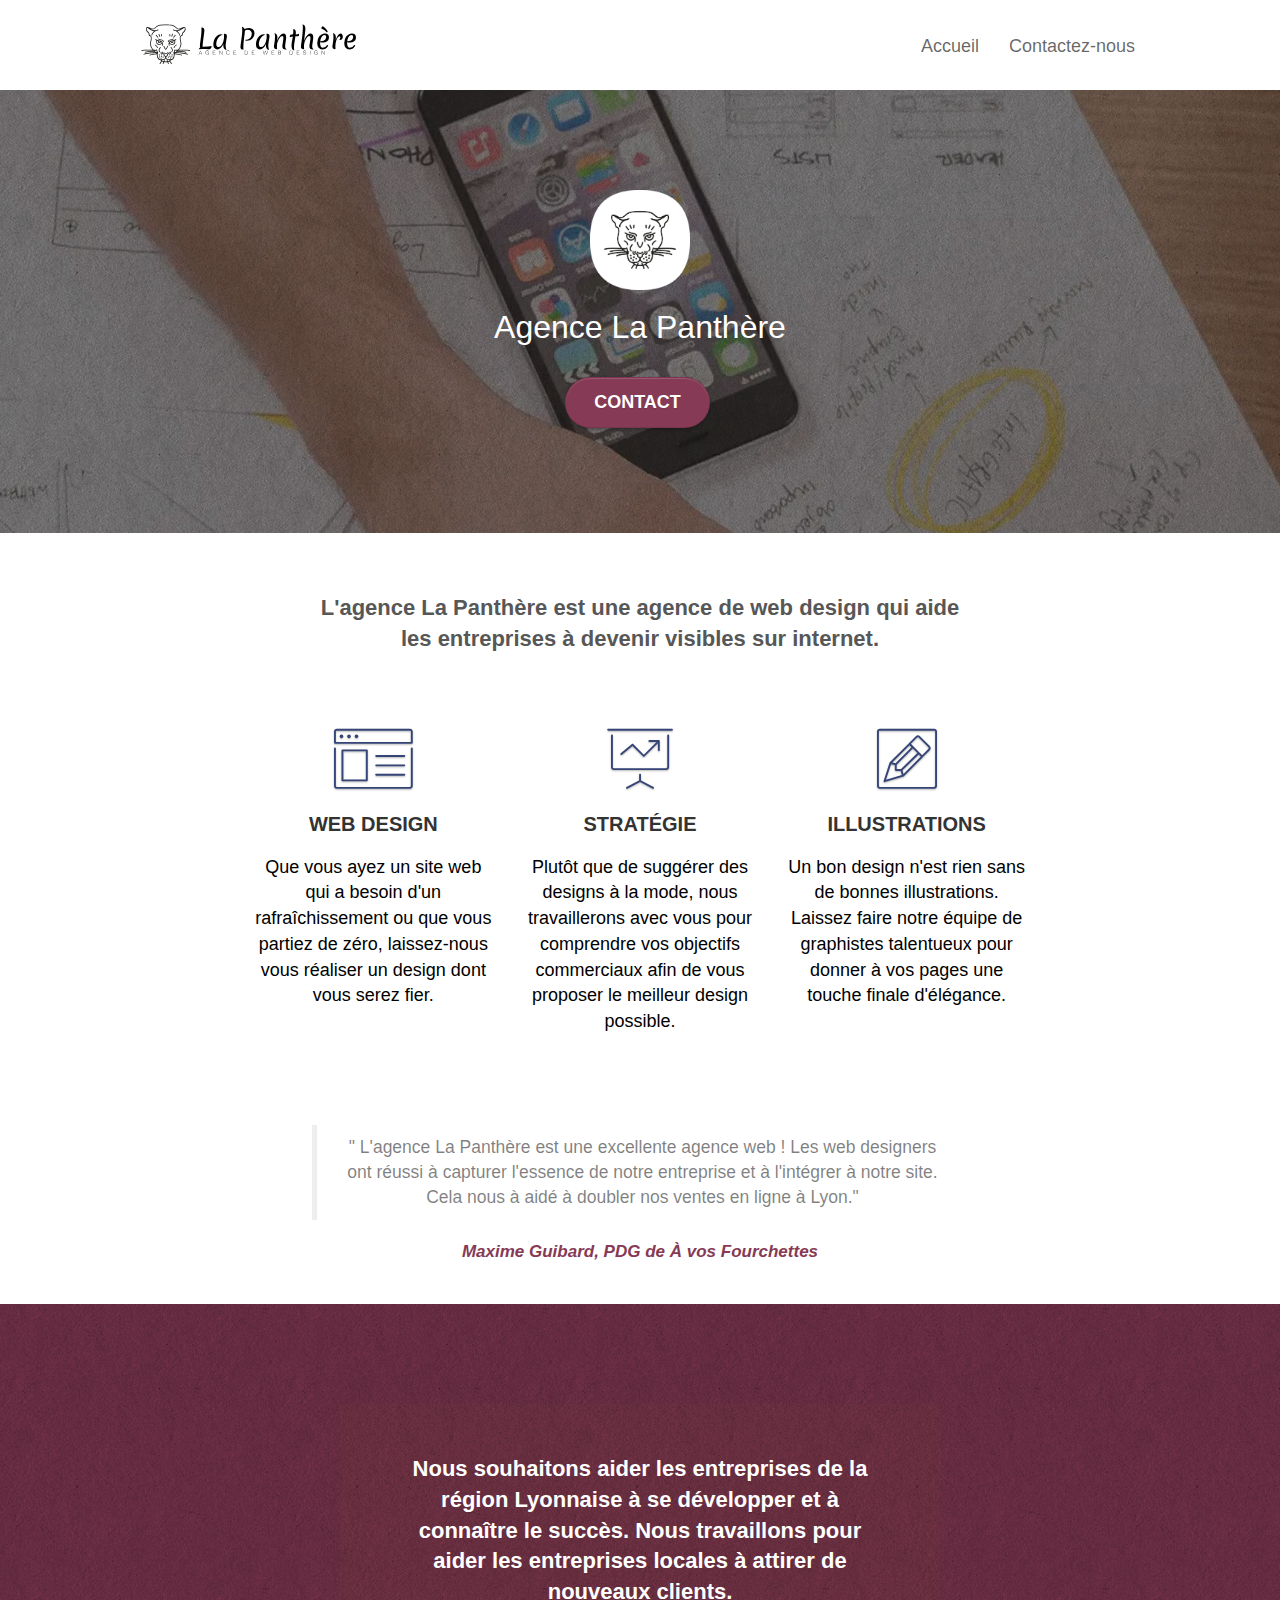
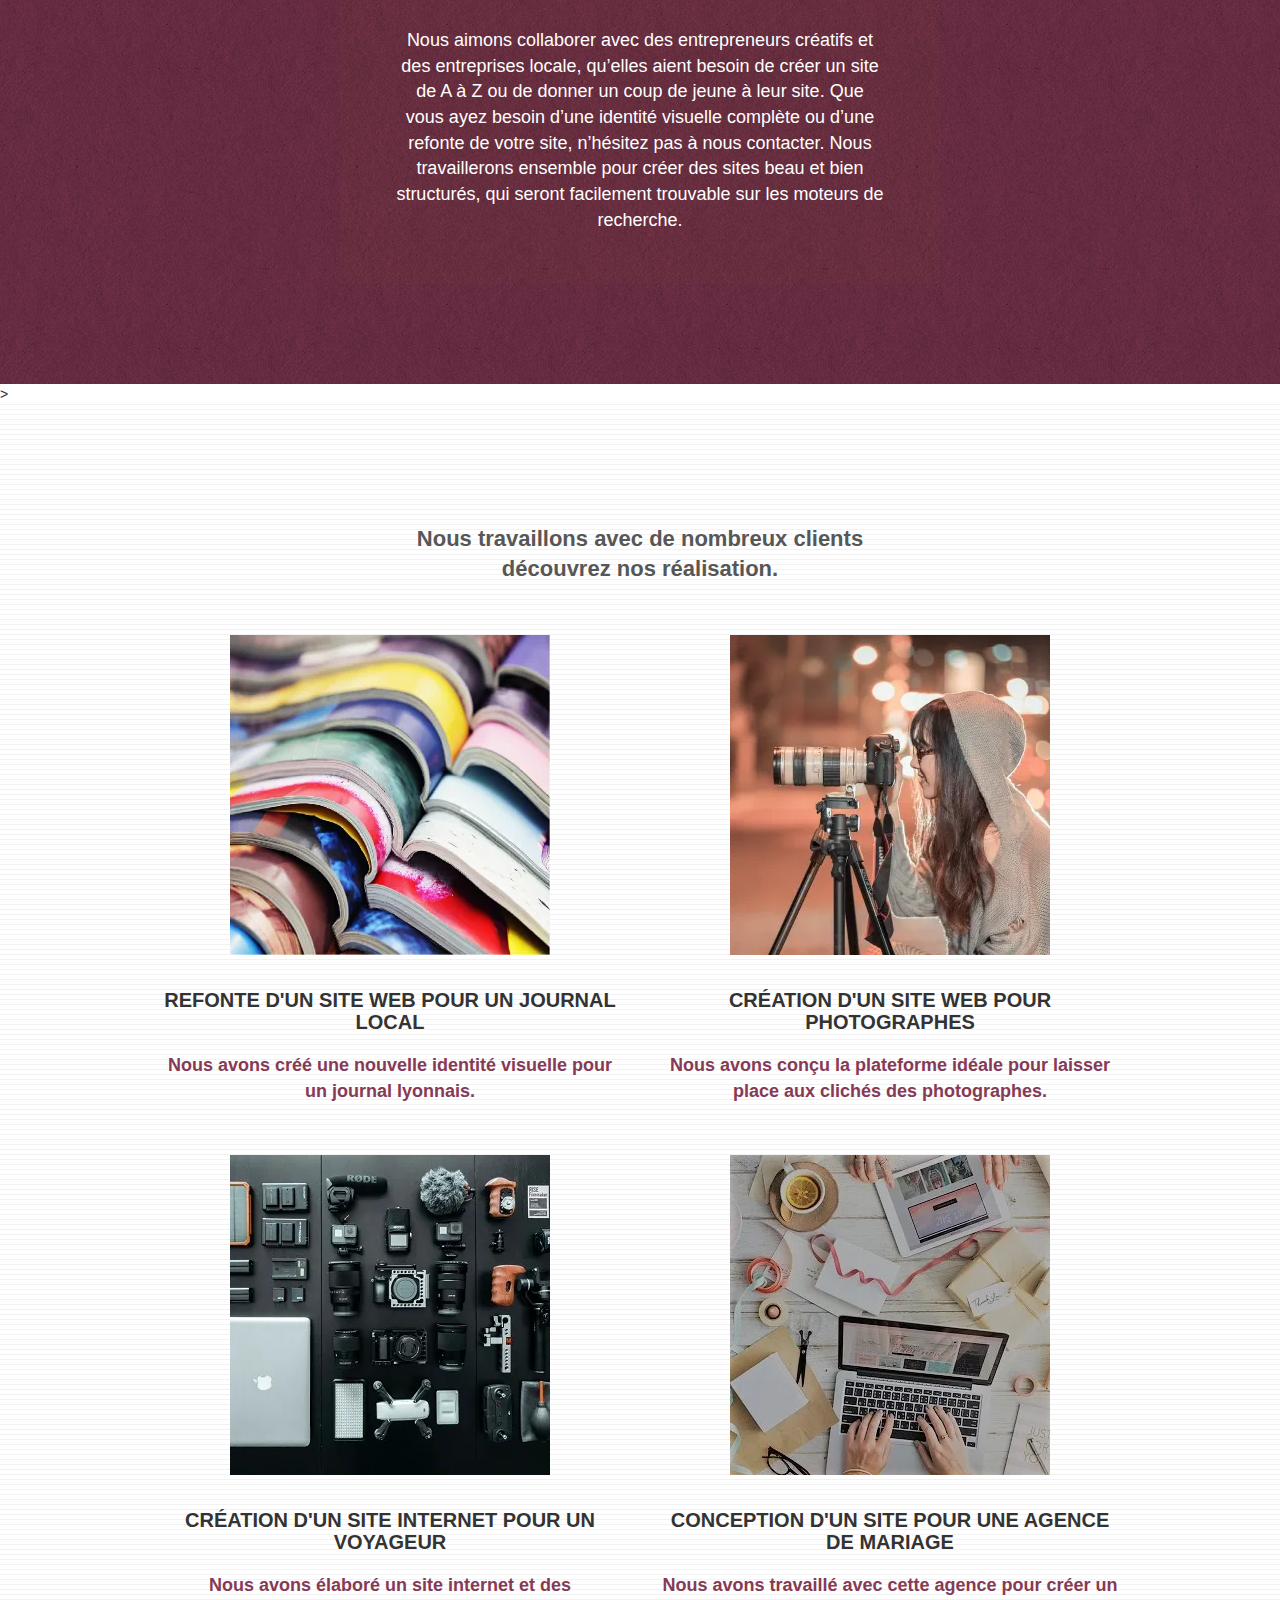
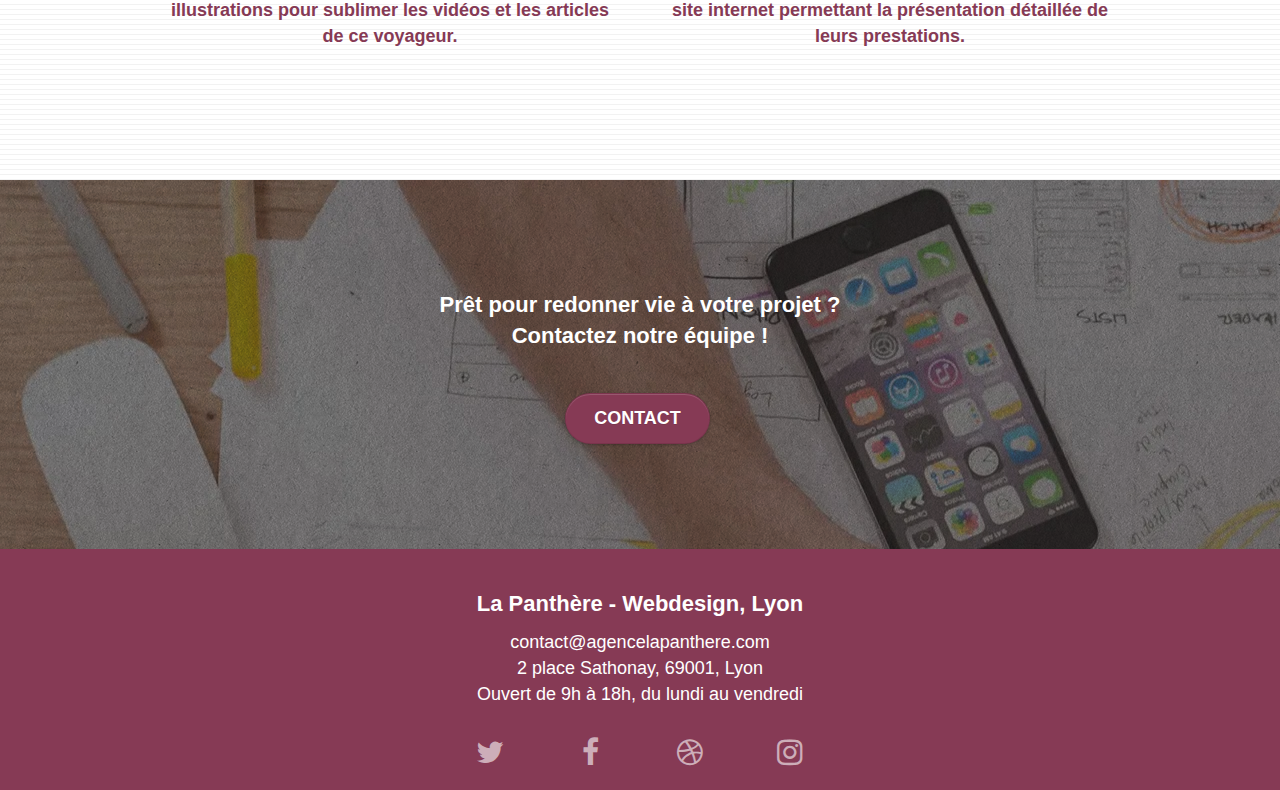
<file: index.html>
<!DOCTYPE html>
<!--! CHANGEMENT DE LA LANGUE EN FR -->
<html lang="fr">
  <head>
    <meta charset="utf-8" />

    <!--! AJOUT D'UNE META DESCRIPTION -->
    <meta
      name="description"
      content="Agence de webdesign située à Lyon. 
      La Panthère vous apporte son expertise et vous accompagne 
      dans la création ou la refonte de votre site web."
    />

    <meta
      name="viewport"
      content="width=device-width, initial-scale=1.0, viewport-fit=cover"
    />

    <!--TODO CHANGER IMAGE ICON FORMAT -->
    <link rel="icon" type="image/png" href="img/favicon.ico" />

    <!--! FEUILLES DE STYLE - AJOUT DE CDN -->
        <!-- BOOTSTRAP 3.3.7 -->
    <link rel="stylesheet" type="text/css" href="./css/bootstrap.min.css" />

    <!-- FONTAWESOME 4.7.0 CDN -->
    <link rel="stylesheet" href="https://stackpath.bootstrapcdn.com/font-awesome/4.7.0/css/font-awesome.min.css">

    <!-- FONT ET-LINE -->
    <link rel="stylesheet" type="text/css" href="./css/et-line.min.css" />

    <!-- STYLE.CSS -->
    <link rel="stylesheet" type="text/css" href="style.min.css"/>

    <!--! SCRIPTS - OPTIMISER SCRIPS CDN / DEFER / MIN -->
    <!-- CDN - JQUERY 2.1.0 -->
    <!-- <script src="./js/jquery-2.1.0.min.js" defer></script> -->
    <script src="https://cdnjs.cloudflare.com/ajax/libs/jquery/2.1.0/jquery.min.js" 
    integrity="sha512-qp27nuUylUgwBZJHsmm3W7klwuM5gke4prTvPok3X5zi50y3Mo8cgpeXegWWrdfuXyF2UdLWK/WCb5Mv7CKHcA==" 
    crossorigin="anonymous" referrerpolicy="no-referrer" defer></script>
    
    <!-- CDN - BOOTSTRAP.JS 3.3.7 -->
    <!-- <script src="./js/bootstrap.min.js" defer></script> -->
    <script src="https://cdn.jsdelivr.net/npm/bootstrap@3.3.7/dist/js/bootstrap.min.js" 
    integrity="sha384-Tc5IQib027qvyjSMfHjOMaLkfuWVxZxUPnCJA7l2mCWNIpG9mGCD8wGNIcPD7Txa" 
    crossorigin="anonymous" defer></script>

    <!-- AUTRES SCRIPTS -->
    <script src="./js/blocs.min.js" defer></script> 
    <script src="./js/jquery.touchSwipe.min.js" defer></script>
 

    <!--TODO AJOUT DE GOOGLE ANALYTICS  -->
    <!-- Analytics -->
    <!-- Analytics END -->

    <!--! AJOUT D'UN TITRE  -->
    <title>La Panthère | Agence Webdesign, Lyon</title>
    
    </head>

  <!-- CONTAINER -->
  <body class="page-container">

    <!-- HEADER -->
    <header class="bloc bgc-white l-bloc" id="bloc-0">      
      <section class="container bloc-sm">
        <nav class="navbar row">
          <div class="navbar-header">
            <a class="navbar-brand" href="index.html"
              ><img
                src="img/agence-la-panthere-monochrome.svg"
                alt="Bannière - vers Accueil"
                height="40"
                width="215"

            /></a>
            <button
              id="nav-toggle"
              type="button"
              class="ui-navbar-toggle navbar-toggle"
              data-toggle="collapse"
              data-target=".navbar-1"
            >
              <span class="sr-only">Toggle navigation</span
              ><span class="icon-bar"></span><span class="icon-bar"></span
              ><span class="icon-bar"></span>
            </button>
          </div>
          <div class="collapse navbar-collapse navbar-1 special-dropdown-nav">
            <ul class="site-navigation nav navbar-nav">
              <li>
                <a href="index.html">Accueil</a>
              </li>              
              <li>
                <!--! CHANGEMENT LIEN + ANCRE"  -->
                <a href="contact-la-panthere-agence-webdesign-lyon.html"
                  >Contactez-nous</a
                >
              </li>
            </ul>
          </div>
        </nav>
      </section>
    </header>

    <main>
      <!-- * SECTION 1 - PRESENTATION -->
      <section
        class="bloc tc-white bgc-atomic-tangerine bg-banniere d-bloc bloc-bg-texture texture-paper b-parallax"
        id="bloc-1-hero">

        <div class="container bloc-lg">
          <div class="row tight-width-whitespace">
            <div class="col-sm-12">
              <img
                src="img/logo.png"
                class="center-block image-resize-mode"
                width="100"
                height="100" 
                alt=""
              />
              <h1 class="text-center hero-bloc-text tc-white">
                  Agence La Panthère
              </h1>
              <div class="text-center">
                <a
                  href="contact-la-panthere-agence-webdesign-lyon.html"
                  class="btn btn-lg btn-clean btn-rd cta-hero btn-atomic-tangerine"
                  id="cta-hero"
                  aria-label="Contactez-nous"
                  >Contact
                                </a>
              </div>
            </div>
          </div>
        </div>
      </section>
            
      <!--* SECTION 2 / SERVICES -->
      <section class="bloc bgc-white l-bloc" id="bloc-2-services">
        <div class="container bloc-md">
          <div class="row">
            <div class="col-sm-12 text-center">
              <!--! DESCRIPTION -->              
              <!--TODO CHANGE TEXTE IMAGE -> TEXT" -->
              <br><br>
              <h2>L'agence La Panthère est une agence de web design qui aide <br> les entreprises à devenir visibles sur internet.</h2> <br><br>
            </div>
          </div>

          <!-- CONTAINER for WEBDESIGN/STRATEGIE/ILLUSTRATIONS -->
          <div class="row voffset-lg med-width-whitespace">
            
            <!--! ITEM 1 / WEB DESIGN -->
            <div class="col-sm-4">
              <div class="text-center">
                <span
                  class="et-icon-browser sm-shadow icon-dark-slate-blue icons icon-lg"
                ></span>
              </div>
              <h3 class="mg-md text-center">Web design</h3>
              <p class="text-center">
                Que vous ayez un site web qui a besoin d'un rafraîchissement ou que vous partiez de zéro, 
                laissez-nous vous réaliser un design dont vous serez fier.
              </p>
            </div>

            <!--! ITEM 2 / STRATÉGIE -->
            <div class="col-sm-4">
              <div class="text-center">
                <span
                  class="et-icon-presentation sm-shadow icon-dark-slate-blue icons icon-lg"
                ></span>
              </div>
              <h3 class="mg-md text-center">Stratégie</h3>
              <p class="text-center">
                Plutôt que de suggérer des designs à la mode, nous travaillerons
                avec vous pour comprendre vos objectifs commerciaux afin de vous
                proposer le meilleur design possible.<br/>
              </p>
            </div>

            <!--! ITEM 3 / ILLUSTRATIONS -->
            <div class="col-sm-4">
              <div class="text-center">
                <span
                  class="et-icon-edit sm-shadow icon-dark-slate-blue icons icon-lg"
                ></span>
              </div>
              <h3 class="mg-md text-center">Illustrations</h3>
              <p class="text-center">
                Un bon design n'est rien sans de bonnes illustrations. Laissez
                faire notre équipe de graphistes talentueux pour donner à vos
                pages une touche finale d'élégance.
              </p>
            </div>
          </div>
           <!-- (END) CONTAINER for WEBDESIGN/STRATEGIE/ILLUSTRATIONS -->

          <!--! CITATION -->
          <!--TODO CHANGE TEXTE IMAGE -> TEXT" -->
          <div class="row voffset-lg voffset">
            <div class="col-xs-12 col-md-8 col-md-offset-2 text-center">
              <figure>
                <blockquote class="quote">" L'agence La Panthère est une excellente agence web !
                  Les web designers ont réussi à capturer l'essence de notre entreprise et à l'intégrer à notre site.
                  Cela nous à aidé à doubler nos ventes en ligne à Lyon."</blockquote>
                  <figcaption class="quotewriter"><cite>Maxime Guibard, PDG de À vos Fourchettes</cite></figcaption> <br> <br>
              </figure>

            </div>
          </div>
        </div>
      </section>
            
      <!--* SECTION 3 / CONTACTEZ-NOUS -->      
      <section
        class="bloc tc-white bgc-atomic-tangerine bg-presentation d-bloc bloc-bg-texture texture-paper b-parallax"
        id="bloc-3-what-i-do"> <!--! BACKGROUND -->
        
        <div class="container bloc-lg">
          <div class="row tight-width-whitespace black-background">
            <div class="col-sm-12">
              <h2 class="mg-md text-center tc-white">
                Nous souhaitons aider les entreprises de la région Lyonnaise à
                se développer et à connaître le succès. Nous travaillons pour
                aider les entreprises locales à attirer de nouveaux clients.<br />
              </h2>

              <p class="text-center white">
                Nous aimons collaborer avec des entrepreneurs créatifs et des
                entreprises locale, qu’elles aient besoin de créer un site de A
                à Z ou de donner un coup de jeune à leur site. Que vous ayez
                besoin d’une identité visuelle complète ou d’une refonte de
                votre site, n’hésitez pas à nous contacter. Nous travaillerons
                ensemble pour créer des sites beau et bien structurés, qui
                seront facilement trouvable sur les moteurs de recherche.
              </p>
              
            </div>
          </div>
        </div>
      </section>
      >

      <!--* SECTION 4 / PORTFOLIO -->      
      <section
        class="bloc bgc-white bg-lines-h2-bg bg-repeat l-bloc"
        id="bloc-4-portfolio"> <!--! BACKGROUND -->
        
        <!--* CONTAINER -->      
        <div class="container bloc-lg">

          <!--! TITLE/CITATION -->
          <div class="row">
            <div class="col-sm-12 text-center">
              <h2>Nous travaillons avec de nombreux clients<br>découvrez nos réalisation.</h2>
              <!--TODO CHANGE TEXTE IMAGE -> TEXT" -->              
            </div>
          </div>

               
            <!--! ITEM / JOURNAL LOCAL -->
            <div class="col-sm-6 img-center">
              <br>
              <a
                href="#"
                data-lightbox="img/1.webp" 
                data-gallery-id="gallery-1"
                data-caption="Refonte d'un site web pour un journal local"
                data-frame="snapshot-lb"
                ><img                
                  src="img/1.webp"
                  alt="Voir détail : Refonte d'un site web pour un journal local"
                  class="img-responsive portfolio-thumb"
                  width="320" height="320" 
              /></a>
              <h3 class="mg-md text-center ">
                Refonte d'un site web pour un journal local
              </h3>
              <p class="text-center itemportfolio">
                Nous avons créé une nouvelle identité visuelle pour un journal
                lyonnais.
              </p>
            </div> <br>

            <!--! ITEM / PHOTOGRAPHES -->
            <div class="col-sm-6 img-center">
              <a
                href="#"
                data-lightbox="img/2.webp"
                data-gallery-id="gallery-1"
                data-caption="Création d'un site web pour photographes"
                data-frame="snapshot-lb"
                ><img
                  src="img/2.webp"
                  class="img-responsive portfolio-thumb"
                  alt="Voir détail : Création d'un site web pour photographes"
                  width="320" height="320" 
              /></a>
              <h3 class="mg-md text-center">
                Création d'un site web pour photographes
              </h3>
              <p class="text-center itemportfolio">
                Nous avons conçu la plateforme idéale pour laisser place aux
                clichés des photographes.
              </p>
            </div> 
                                 
            
            <!--! ITEM / VOYAGEUR -->
            <br>
            <div class="col-sm-6 img-center">
              <a
                href="#"
                data-lightbox="img/3.webp"
                data-gallery-id="gallery-1"
                data-caption="Création d'un site internet pour un voyageur"
                data-frame="snapshot-lb"
                ><img
                  src="img/3.webp"
                  class="img-responsive portfolio-thumb"
                  alt="Voir détail : Création d'un site internet pour un voyageur"
                  width="320" height="320" 
              /></a>
              <h3 class="mg-md text-center">
                Création d'un site internet pour un voyageur
              </h3>
              <p class="text-center itemportfolio">
                Nous avons élaboré un site internet et des illustrations pour
                sublimer les vidéos et les articles de ce voyageur.
              </p>
            </div><br> <br>
            
            <!--! ITEM / MARIAGE -->
            <div class="col-sm-6 img-center">
              <a
                href="#"
                data-lightbox="img/4.webp"
                data-gallery-id="gallery-1"
                data-caption="Conception d'un site pour une agence de mariage"
                data-frame="snapshot-lb"
                ><img
                  src="img/4.webp"
                  class="img-responsive portfolio-thumb"
                  alt="Voir détail : Conception d'un site pour une agence de mariage"
                  width="320" height="320" 
              /></a>
              <h3 class="mg-md text-center">
                Conception d'un site pour une agence de mariage
              </h3>
              <p class="text-center itemportfolio">
                Nous avons travaillé avec cette agence pour créer un site
                internet permettant la présentation détaillée de leurs
                prestations.
              </p>
            </div> <br> <br>     
          </div>          
        <!--* (END) CONTAINER -->
      </section>
      
      <!--* SECTION 5 / CONTACTEZ-NOUS 2 -->
      <section class="bloc bgc-dark-slate-blue bg-banniere d-bloc bloc-bg-texture texture-paper" id="bloc-5-cta">

        <div class="container bloc-lg">

          <div class="col-sm-12">
            <!--! FIXED IMPOSSIBLE DE SELECTIONNER LE TEXTE -->
            <h2 class="mg-md text-center tc-white">
              Prêt pour redonner vie à votre projet ?<br>
              Contactez notre équipe !
            </h2>
            <div class="col-sm-12 text-center">
              <a
                href="contact-la-panthere-agence-webdesign-lyon.html"
                class="btn btn-atomic-tangerine btn-clean btn-rd btn-lg cta-hero"
                >Contact</a
              >
            </div>          
          </div>
        </div>
      </section>
      
    </main>
    
    <!--* FOOTER -->
    <footer class="bloc bgc-atomic-tangerine d-bloc" id="bloc-8">

      <!--* CONTAINER 1 -->
      <section class="container bloc-sm">
        <!--* CONTAINER 2 -->
        <div class="row">

          <!--! TITLE -->
          <!--* CONTAINER 3 -->
          <div class="col-sm-12">
            <h2 class="text-center white">La Panthère - Webdesign, Lyon</h2>
            <p class="text-center white">              
              <p class="text-center white">
                contact@agencelapanthere.com
                <br />2 place Sathonay, 69001, Lyon<br />Ouvert
                de 9h à 18h, du lundi au vendredi
              </p><br/>
            
            <!--* SOCIAL MEDIA CONTAINER -->
            <!--TODO / CHANGE LINKS, ADD ARIA-LABELs ... -->            
            <div class="row row-no-gutters social social-line">

              <!--! TWITTER -->
              <div class="col-sm-3">
                <div class="text-center">
                  <a class="social" href="https://twitter.com/" 
                     aria-label="Twitter"
                    ><span class="fa fa-twitter icon-md"></span
                  ></a>
                </div>
              </div>

              <!--! FACEBOOK -->              
              <div class="col-sm-3">
                <div class="text-center">
                  <a class="social" href="https://fr-fr.facebook.com/" aria-label="Facebook"
                    ><span class="fa fa-facebook icon-md"></span
                  ></a>
                </div>
              </div>

              <!--! DRIBBLE -->                  
              <div class="col-sm-3">
                <div class="text-center">
                  <a class="social" href="https://dribbble.com/" aria-label="Dribbble"
                    ><span class="fa fa-dribbble icon-md"></span
                  ></a>
                </div>
              </div>

              <!--! INSTAGRAM -->    
              <div class="col-sm-3">
                <div class="text-center">
                  <a class="social" href="https://www.instagram.com/?hl=fr" aria-label="Instagram"
                    ><span class="fa fa-instagram icon-md"></span
                  ></a>
                </div>
              </div>
            </div>

          </div>
          <!--* (END) CONTAINER 3 -->
        </div>
        <!--* (END) CONTAINER 2 -->
      </section>
      <!--* (END) CONTAINER 1 -->

    </footer>
    
        <!-- ! BUTTON SCROLL TO TOP   -->
    <!-- <a class="bloc-button btn btn-d scrollToTop" onclick="scrollToTarget('1')">
      <span class="fa fa-chevron-up"></span>
    </a> -->
 
    <!-- <span class="fa fa-chevron-up"><a href="#" bloc-button btn btn-d scrollToTop" onclick="scrollToTarget('1')"
    ></a><span class="fa fa-chevron-up"></span>
  -->

  </body>
  <!--* (END) CONTAINER -->


</html>
</file>
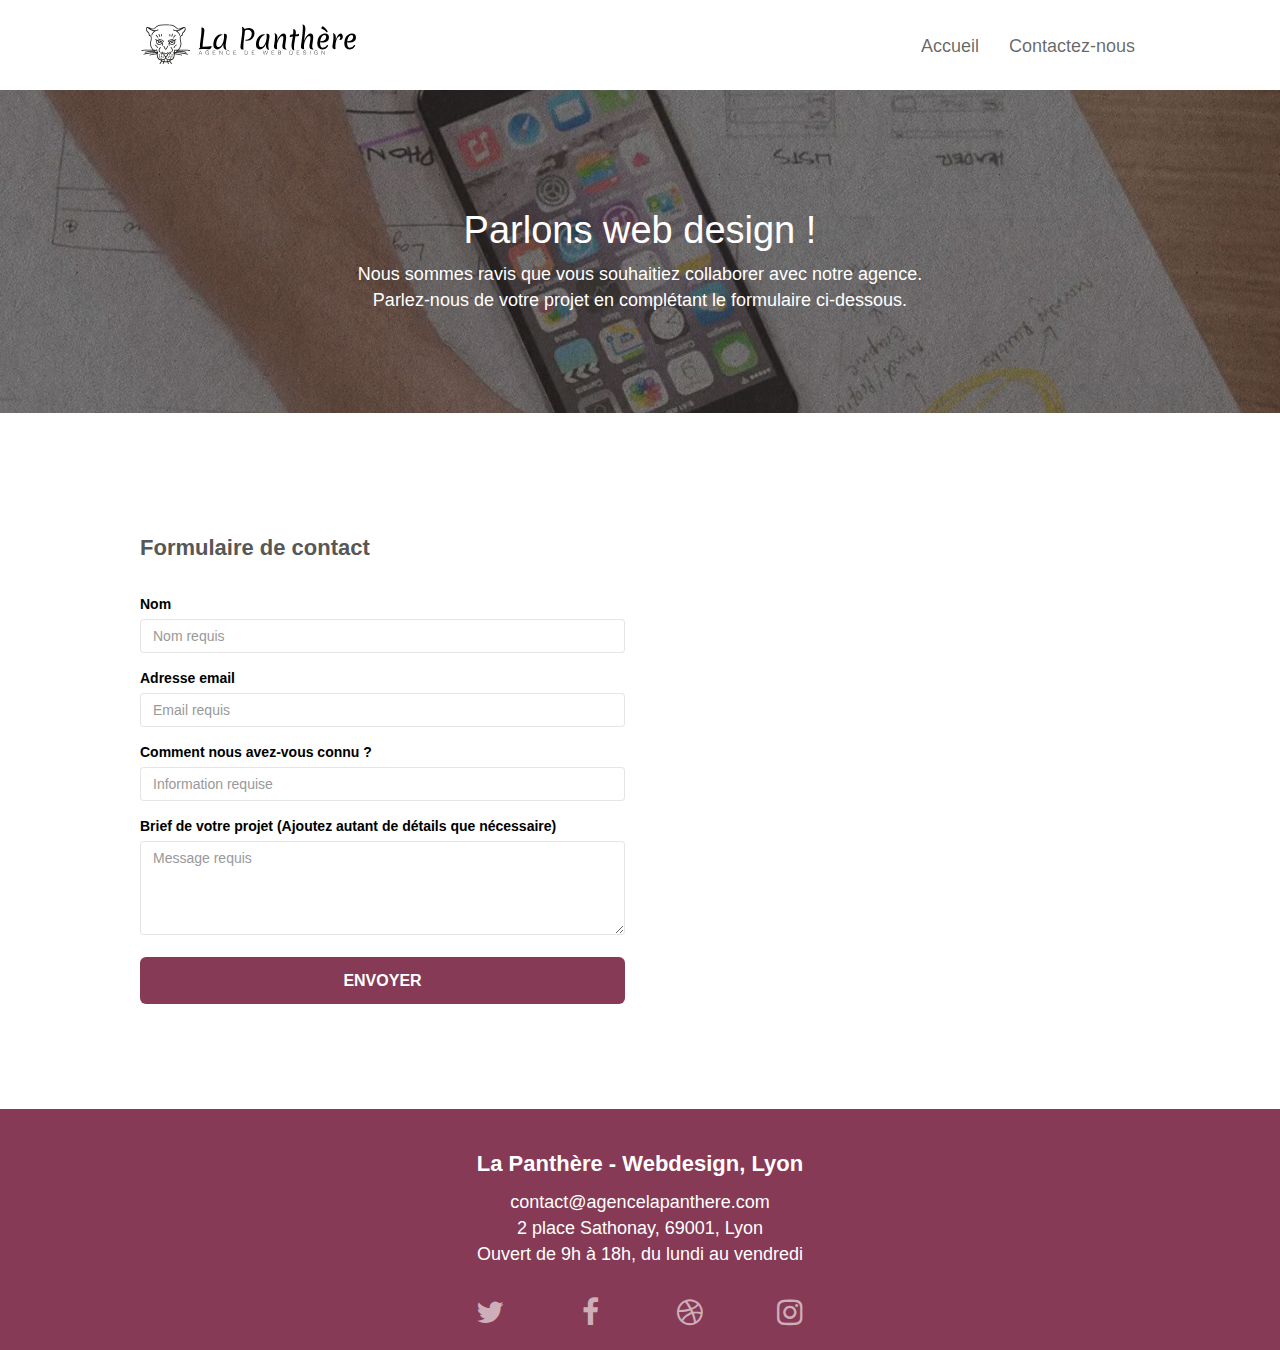
<file: contact-la-panthere-agence-webdesign-lyon.html>
<!DOCTYPE html>
<!--! CHANGEMENT DE LA LANGUE EN FR -->
<html lang="fr">

<head>
  <meta charset="utf-8" />

  <!--! AJOUT D'UNE BALISE ROBOTS -->
  <meta name="robots" content="index, follow">

  <!--! AJOUT D'UNE META DESCRIPTION, UNIQUE, DIFFÉRENTE INDEX  -->
  <meta name="description" content="Agence de webdesign située à Lyon. 
    La Panthère vous apporte son expertise et vous accompagne dans la création ou la refonte de votre site web." />

  <meta name="viewport" content="width=device-width, initial-scale=1.0, viewport-fit=cover" />

  <!--TODO CHANGER IMAGE ICON FORMAT -->
  <link rel="icon" type="image/png" href="img/favicon.ico" />

  <!--! FEUILLES DE STYLE - CORRECTION DES CHEMINS (SUPPRESSION DE min) -->
  <!-- BOOTSTRAP 3.3.7 -->
  <link rel="stylesheet" type="text/css" href="./css/bootstrap.min.css" />

  <!-- CDN - FONTAWESOME 4.7.0 -->
  <link rel="stylesheet" href="https://stackpath.bootstrapcdn.com/font-awesome/4.7.0/css/font-awesome.min.css">

  <!-- FONT ET-LINE -->
  <link rel="stylesheet" type="text/css" href="./css/et-line.min.css" />

  <!-- STYLE.CSS -->
  <link rel="stylesheet" type="text/css" href="./style.min.css" />


  <!--! SCRIPTS - CORRECTION DES CHEMINS (SUPPRESSION DE min) -->
  <!--TODO SCRIPTS - DIFFÉRÉS -->
  <!-- CDN - JQUERY 2.1.0 -->
  <!-- <script src="./js/jquery-2.1.0.min.js" defer></script> -->
  <script src="https://cdnjs.cloudflare.com/ajax/libs/jquery/2.1.0/jquery.min.js"
    integrity="sha512-qp27nuUylUgwBZJHsmm3W7klwuM5gke4prTvPok3X5zi50y3Mo8cgpeXegWWrdfuXyF2UdLWK/WCb5Mv7CKHcA=="
    crossorigin="anonymous" referrerpolicy="no-referrer" defer></script>

  <!-- CDN - BOOTSTRAP.JS 3.3.7 -->
  <!-- <script src="./js/bootstrap.min.js" defer></script> -->
  <script src="https://cdn.jsdelivr.net/npm/bootstrap@3.3.7/dist/js/bootstrap.min.js"
    integrity="sha384-Tc5IQib027qvyjSMfHjOMaLkfuWVxZxUPnCJA7l2mCWNIpG9mGCD8wGNIcPD7Txa" crossorigin="anonymous"
    defer></script>

  <!-- SCRIPTS -->
  <script src="./js/blocs.min.js" defer></script>
  <script src="./js/jqBootstrapValidation.min.js" defer></script>
  <script src="./js/formHandler.min.js" defer></script>



  <!--TODO AJOUT DE GOOGLE ANALYTICS  -->
  <!--* Analytics -->
  <!--* Analytics END -->

  <!--! AJOUT D'UN TITRE" -->
  <title>Formulaire de contact | La Panthère, Webdesign</title>
</head>



<!--! BODY -->

<body class="page-container">

  <!--* HEADER -->
  <header class="bloc bgc-white l-bloc " id="bloc-0">

    <!--* CONTAINER HEADER -->
    <section class="container bloc-sm ">

      <!--! NAVIGATION BAR -->
      <nav class="navbar row">
        <div class="navbar-header">
          <a class="navbar-brand" href="index.html">

            <!--! LOGO -->
            <img src="img/agence-la-panthere-monochrome.svg" alt="Bannière - vers Accueil" height="40" width="215" />
          </a>

          <!--! MOBILE TOGGLE BUTTON -->
          <button id="nav-toggle" type="button" class="ui-navbar-toggle navbar-toggle" data-toggle="collapse"
            data-target=".navbar-1">
            <span class="sr-only">Dérouler la navigation</span><span class="icon-bar"></span><span
              class="icon-bar"></span><span class="icon-bar"></span>
          </button>
        </div>

        <!--! LINKS / ACCUEIL / CONTACT -->
        <div class="collapse navbar-collapse navbar-1 special-dropdown-nav ">
          <ul class="site-navigation nav navbar-nav">
            <li>
              <a href="index.html">Accueil</a>
            </li>
            <li></li>
            <li>
              <!--! CHANGEMENT LIEN + ANCRE" -->
              <a href="./contact-la-panthere-agence-webdesign-lyon.html">Contactez-nous</a>
            </li>
          </ul>
        </div>

      </nav>
      <!--! (END) NAVIGATION BAR -->
    </section>
    <!--* (END) CONTAINER HEADER -->
  </header>
  <!--* (END) HEADER -->

  <!--! MAIN -->
  <main>

    <!--* SECTION 1 / PARLONS WEB -->
    <section class="bloc tc-white bgc-atomic-tangerine bg-banniere d-bloc bloc-bg-texture texture-paper b-parallax"
      id="bloc-6-hero">
      <!--! BACKGROUND -->

      <div class="container bloc-lg">
        <div class="row">
          <div class="col-sm-12">
            <!--! TITLE -->
            <h1 class="text-center hero-bloc-text tc-white">
              Parlons web design !
            </h1>

            <!--! SUB-TEXT -->
            <p class="text-center mg-lg tc-white tight-width-whitespace">
              Nous sommes ravis que vous souhaitiez collaborer avec notre
              agence.<br />
              Parlez-nous de votre projet en complétant le formulaire
              ci-dessous.
            </p>
          </div>
        </div>
      </div>
    </section>
    <!--* (END) SECTION 1 / PARLONS WEB -->



    <!--* SECTION 2 / CONTACT FORM -->
    <section class="bloc bgc-white l-bloc" id="bloc-7">

      <!--* CONTAINER 1 -->
      <div class="container bloc-lg">

        <h2>Formulaire de contact</h2><br>

        <!--* CONTAINER 2 -->
        <div class="row">

          <!--* CONTAINER 3 - PERMET L'ASIDE MAIL/ADRESSE SUR LA DROITE DU FORM -->
          <div class="col-sm-6">

            <!--! FORM CONTACT -->
            <form id="form_1" novalidate>

              <!--! ITEM 1 / NAME -->
              <div class="form-group">
                <!-- Ajout de "for=name" -->
                <label for="name"> Nom </label>
                <input id="name" class="form-control" required placeholder="Nom requis" type="text" />
              </div>

              <!--! ITEM 1 / MAIL -->
              <div class="form-group">
                <label for="email"> Adresse email </label>
                <input id="email" class="form-control" type="email" required placeholder="Email requis" />
              </div>

              <!--! ITEM 3 / HEARD OF US -->
              <div class="form-group">
                <label for="heardofus"> Comment nous avez-vous connu ? </label>
                <input id="heardofus" class="form-control" type="text" required placeholder="Information requise" />
              </div>

              <!--! ITEM 4 / PROJECT BRIEF -->
              <div class="form-group">
                <label for="message">
                  Brief de votre projet (Ajoutez autant de détails que
                  nécessaire)<br /> </label><textarea id="message" class="form-control" rows="4" cols="50" required
                  placeholder="Message requis"></textarea>
              </div>


              <!--! BUTTON CONFIRM "ENVOYER" -->
              <button class="bloc-button btn btn-lg btn-block cta-hero btn-atomic-tangerine" type="submit">
                Envoyer
              </button>

            </form>
            <!--! (END) FORM CONTACT -->
          </div>

          <!--* (END) CONTAINER 3 -->

        </div>
        <!--* (END) CONTAINER 2 -->
      </div>
      <!--* (END) CONTAINER 1 -->
    </section>
    <!--* (END) SECTION 2 / CONTACT FORM -->

  </main>
  <!--! (END) MAIN -->


  <!--* FOOTER -->
  <footer class="bloc bgc-atomic-tangerine d-bloc" id="bloc-8">

    <!--* CONTAINER 1 -->
    <div class="container bloc-sm">

      <!--* CONTAINER 2 -->
      <div class="row">

        <!--* CONTAINER 3 -->
        <div class="col-sm-12">
          <h2 class="text-center white">La Panthère - Webdesign, Lyon</h2>
          <p class="text-center white">
          <p class="text-center white">
            contact@agencelapanthere.com
            <br />2 place Sathonay, 69001, Lyon<br />Ouvert
            de 9h à 18h, du lundi au vendredi
          </p><br />

          <!--* CONTAINER 4 / SOCIAL MEDIA LIST -->
          <!--TODO / FIX LINKS, ADD ARIA-LABELs -->
          <div class="row row-no-gutters social social-line">
            <!--! TWITTER -->
            <div class="col-sm-3">
              <div class="text-center">
                <a class="social" href="https://twitter.com/" aria-label="Twitter"><span
                    class="fa fa-twitter icon-md"></span></a>
              </div>
            </div>

            <!--! FACEBOOK -->
            <div class="col-sm-3">
              <div class="text-center">
                <a class="social" href="https://fr-fr.facebook.com/" aria-label="Facebook"><span
                    class="fa fa-facebook icon-md"></span></a>
              </div>
            </div>

            <!--! DRIBBLE -->
            <div class="col-sm-3">
              <div class="text-center">
                <a class="social" href="https://dribbble.com/" aria-label="Dribbble"><span
                    class="fa fa-dribbble icon-md"></span></a>
              </div>
            </div>

            <!--! INSTAGRAM -->
            <div class="col-sm-3">
              <div class="text-center">
                <a class="social" href="https://www.instagram.com/?hl=fr" aria-label="Instagram"><span
                    class="fa fa-instagram icon-md"></span></a>
              </div>
            </div>
          </div>
          <!--* (END) CONTAINER 4 / SOCIAL MEDIA LIST -->
        </div>
      </div>
      <!--* (END) CONTAINER 2 -->
    </div>
    <!--* (END) CONTAINER 1 -->
  </footer>
  <!--* (END) FOOTER -->

  <!-- ! BUTTON SCROLL TO TOP   -->
  <!-- <a class="bloc-button btn btn-d scrollToTop" onclick="scrollToTarget('1')">
      <span class="fa fa-chevron-up"></span>
    </a> -->


</body>
<!--! (END) BODY -->

</html>
</file>
<file: style.min.css>
body{min-width:320px;margin:auto!important;background:#fff;overflow-x:hidden;-webkit-font-smoothing:antialiased;-moz-osx-font-smoothing:grayscale}.white-link{color:#fff!important}.social-line{display:flex;align-items:center;justify-content:space-around}.img-center{display:flex;justify-content:space-around;align-items:center;flex-direction:column;padding:2rem}.g-bottom{margin-bottom:2rem}p{font-size:1.8rem!important;font-family:Helvetica,sans-serif!important}a{color:#fff;line-height:2.5rem!important;font-size:1.8rem!important}h2{font-weight:600;color:#575757}h3{font-weight:600;color:#575757;font-size:2rem!important}li{list-style:none;padding:0!important;margin:0!important}.btn,h1,h3,h4,h5,h6,label,p{font-family:helvetica;color:#000!important}.itemportfolio{font-weight:600!important;color:#863a55!important}.quotewriter{font-size:1.7rem;font-weight:700;color:#863a55!important}button{transition:all .3s ease-in-out;outline:0!important}a:hover{text-decoration:none;cursor:pointer}#page-loading-blocs-notifaction{position:fixed;top:0;bottom:0;width:100%;z-index:100000;background:#fff url(img/pageload-spinner.gif) no-repeat center center}.bloc{width:100%;clear:both;background:50% 50% no-repeat;padding:0 50px;-webkit-background-size:cover;-moz-background-size:cover;-o-background-size:cover;background-size:cover;position:relative}.bloc .container{padding-left:0;padding-right:0}.bloc-lg{padding:100px 50px}.bloc-sm{padding:20px 50px}.bg-b-edge,.bg-bl-edge,.bg-br-edge,.bg-center,.bg-l-edge,.bg-r-edge,.bg-repeat,.bg-t-edge,.bg-tl-edge,.bg-tr-edge{-webkit-background-size:auto!important;-moz-background-size:auto!important;-o-background-size:auto!important;background-size:auto!important}.bg-repeat{background:repeat}.bg-t-edge{background:top no-repeat}.bloc-bg-texture::before{content:"";background-size:2px 2px;position:absolute;top:0;bottom:0;left:0;right:0;color:#fff}.texture-paper::before{background:url(img/texture-paper.png);background-size:280px 280px}.b-parallax{background-attachment:fixed}.d-bloc{color:rgba(255,255,255,.7)}.d-bloc button:hover{color:rgba(255,255,255,.9)}.d-bloc .icon-round,.d-bloc .icon-rounded,.d-bloc .icon-semi-rounded-a,.d-bloc .icon-semi-rounded-b,.d-bloc .icon-square{border-color:rgba(255,255,255,.9)}.d-bloc .divider-h span{border-color:rgba(255,255,255,.2)}.d-bloc .a-btn,.d-bloc .navbar a,.d-bloc .navbar-brand,.d-bloc a .icon-lg,.d-bloc a .icon-md,.d-bloc a .icon-sm,.d-bloc a .icon-xl,.d-bloc h1 a,.d-bloc h2 a,.d-bloc h3 a,.d-bloc h4 a,.d-bloc h5 a,.d-bloc h6 a,.d-bloc p a{color:rgba(255,255,255,.6)}.d-bloc .a-btn:hover,.d-bloc .navbar a:hover,.d-bloc .navbar-brand:hover,.d-bloc a:hover .icon-lg,.d-bloc a:hover .icon-md,.d-bloc a:hover .icon-sm,.d-bloc a:hover .icon-xl,.d-bloc h1 a:hover,.d-bloc h2 a:hover,.d-bloc h3 a:hover,.d-bloc h4 a:hover,.d-bloc h5 a:hover,.d-bloc h6 a:hover,.d-bloc p a:hover{color:rgba(255,255,255,1)}.d-bloc .navbar-toggle .icon-bar{background:rgba(255,255,255,1)}.d-bloc .btn-wire,.d-bloc .btn-wire:hover{color:rgba(255,255,255,1);border-color:rgba(255,255,255,1)}.d-bloc .panel{color:rgba(0,0,0,.5)}.d-bloc .panel button:hover{color:rgba(0,0,0,.7)}.d-bloc .panel icon{border-color:rgba(0,0,0,.7)}.d-bloc .panel .divider-h span{border-color:rgba(0,0,0,.1)}.d-bloc .panel .a-btn{color:rgba(0,0,0,.6)}.d-bloc .panel .a-btn:hover{color:rgba(0,0,0,1)}.d-bloc .panel .btn-wire,.d-bloc .panel .btn-wire:hover{color:rgba(0,0,0,.7);border-color:rgba(0,0,0,.3)}.d-bloc .panel,.l-bloc{color:rgba(0,0,0,.5)}.d-bloc .panel button:hover,.l-bloc button:hover{color:rgba(0,0,0,.7)}.l-bloc .icon-round,.l-bloc .icon-rounded,.l-bloc .icon-semi-rounded-a,.l-bloc .icon-semi-rounded-b,.l-bloc .icon-square{border-color:rgba(0,0,0,.7)}.d-bloc .panel .divider-h span,.l-bloc .divider-h span{border-color:rgba(0,0,0,.1)}.d-bloc .panel .a-btn,.l-bloc .a-btn,.l-bloc .navbar a,.l-bloc .navbar-brand,.l-bloc a .icon-lg,.l-bloc a .icon-md,.l-bloc a .icon-sm,.l-bloc a .icon-xl,.l-bloc h1 a,.l-bloc h2 a,.l-bloc h3 a,.l-bloc h4 a,.l-bloc h5 a,.l-bloc h6 a,.l-bloc p a{color:rgba(0,0,0,.6)}.d-bloc .panel .a-btn:hover,.l-bloc .a-btn:hover,.l-bloc .navbar a:hover,.l-bloc .navbar-brand:hover,.l-bloc a:hover .icon-lg,.l-bloc a:hover .icon-md,.l-bloc a:hover .icon-sm,.l-bloc a:hover .icon-xl,.l-bloc h1 a:hover,.l-bloc h2 a:hover,.l-bloc h3 a:hover,.l-bloc h4 a:hover,.l-bloc h5 a:hover,.l-bloc h6 a:hover,.l-bloc p a:hover{color:rgba(0,0,0,1)}.l-bloc .navbar-toggle .icon-bar{color:rgba(0,0,0,.6)}.d-bloc .panel .btn-wire,.d-bloc .panel .btn-wire:hover,.l-bloc .btn-wire,.l-bloc .btn-wire:hover{color:rgba(0,0,0,.7);border-color:rgba(0,0,0,.3)}.voffset{margin-top:30px}.voffset-lg{margin-top:80px}.row-no-gutters{margin-right:0;margin-left:0}.row.row-no-gutters>[class*=" col-"],.row.row-no-gutters>[class^=col-]{padding-right:0;padding-left:0}#bloc-1-hero h1{font-size:32px}.navbar{margin-bottom:0;z-index:1}.navbar-brand{height:auto;padding:3px 15px;font-size:25px;font-weight:400;font-weight:600;line-height:44px}.navbar-brand img{max-height:200px;margin:0 5px 0 0;display:inline}.navbar-brand img[src$=svg]{min-width:100px}.nav-center .navbar-brand img{margin:0}.navbar .nav{padding-top:2px;margin-right:-16px;float:right;z-index:1}.nav>li{float:left;margin-top:4px;font-size:16px}.navbar-nav .open .dropdown-menu>li>a{text-align:inherit}.nav>li a:focus,.nav>li a:hover{background:0 0}.navbar-toggle{margin:10px 10px 0 0;border:0}.navbar-toggle:hover{background:0 0!important}.navbar-toggle .icon-bar{background-color:rgba(0,0,0,.5);width:26px}.nav-invert .navbar .nav{float:left}.nav-invert .navbar-brand,.nav-invert .navbar-header{float:right;position:relative;z-index:2}@media (min-width:768px){.site-navigation{position:absolute;top:50%;right:20px;transform:translate(0,-50%);-webkit-transform:translateY(-50%)}.nav>li .dropdown-menu a,.nav>li .dropdown-menu a:hover{color:#484848}.nav-invert .site-navigation{left:0;right:0}.nav-center{text-align:center}.nav-center .navbar-header{width:100%}.nav-center .nav>li,.nav-center .navbar-brand,.nav-center .navbar-header{float:none;display:inline-block}.nav-center .site-navigation{position:relative;width:100%;right:0;margin-right:0;margin-top:20px}.nav-center.mini-nav .navbar-toggle{float:none;margin:10px auto 0}}.nav>li>.dropdown a{background:0 0!important;display:block;padding:14px 15px}nav .caret{margin:0 5px}.dropdown-menu .dropdown-menu{top:-8px;left:100%}.dropdown-menu .dropmenu-flow-right{top:100%;left:0;margin-left:-1px;border-top-left-radius:0;border-top-right-radius:0}.dropdown-menu .dropdown span{border:4px solid #000;border-top-color:transparent;border-right-color:transparent;border-bottom-color:transparent;margin:6px -5px 0 0!important;float:right}.mg-md{margin-top:10px;margin-bottom:20px}.mg-lg{margin-top:10px;margin-bottom:40px}.btn{margin:0 5px 5px 0}.btn.pull-right{margin:0 0 5px 5px}.btn-d,.btn-d:focus,.btn-d:hover{color:#fff;background:rgba(0,0,0,.3)}button{outline:0!important}.btn-rd{border-radius:40px}.btn-clean{border:1px solid rgba(0,0,0,.08);border-bottom-color:rgba(0,0,0,.1);text-shadow:0 1px 0 rgba(0,0,1,.1);box-shadow:0 1px 3px rgba(0,0,1,.25),inset 0 1px 0 0 rgba(255,255,255,.15)}.icon-md{font-size:30px!important}.icon-lg{font-size:60px!important}.sm-shadow{text-shadow:0 1px 2px rgba(0,0,0,.3)}.panel-sq,.panel-sq .panel-footer,.panel-sq .panel-heading{border-radius:0}.panel-rd{border-radius:30px}.panel-rd .panel-heading{border-radius:29px 29px 0 0}.panel-rd .panel-footer{border-radius:0 0 29px 29px}.form-control{border-color:rgba(0,0,0,.1);box-shadow:none}.scrollToTop{width:40px;height:40px;position:fixed;bottom:20px;right:20px;opacity:0;z-index:500;transition:all .3s ease-in-out}.scrollToTop span{margin-top:6px}.showScrollTop{font-size:14px;opacity:1}a[data-lightbox]{position:relative;display:block;text-align:center}a[data-lightbox]:hover::before{content:"+";font-family:HelveticaNeue-Light,"Helvetica Neue Light","Helvetica Neue",Helvetica,Arial;font-size:32px;width:50px;height:50px;margin-left:-25px;border-radius:50%;background:rgba(0,0,0,.6);color:#fff;font-weight:100;z-index:1;position:absolute;top:50%;transform:translateY(-50%);-webkit-transform:translateY(-50%)}a[data-lightbox]:hover img{opacity:.6;-webkit-animation-fill-mode:none;animation-fill-mode:none}#lightbox-modal{display:flex;align-items:center}#lightbox-modal .modal-dialog{width:90%;max-width:900px;margin:0 auto 0}#lightbox-modal .modal-dialog img{max-height:90vh;margin:0 auto}.lightbox-caption{padding:20px;color:#fff;background:rgba(0,0,0,.5);position:absolute;left:15px;right:15px;bottom:5px}.close-lightbox{color:#fff;font-size:30px;position:absolute;top:20px;right:20px;z-index:20;background:rgba(0,0,0,.5);border:none;line-height:30px;padding:0 9px 5px;opacity:.3}.close-lightbox:hover,.next-lightbox:hover,.prev-lightbox:hover{opacity:1;color:#fff}.next-lightbox,.prev-lightbox{font-size:20px;color:rgba(255,255,255,.9);background:rgba(0,0,0,.5);transition:all .2s ease-in-out;position:absolute;top:45%;z-index:1;opacity:.4}.next-lightbox{padding:6px 8px 1px 13px;right:25px}.prev-lightbox{padding:6px 13px 1px 10px;left:25px}.snapshot-lb .modal-body{padding-bottom:45px}.snapshot-lb .lightbox-caption{padding:0;color:rgba(0,0,0,.5);background:0 0}.container{max-width:1000px}.hero-bloc-text{background-color:transparent!important;font-size:38px}.hero-bloc-text-sub{background-color:transparent!important;font-size:36px}.statement-bloc-text{line-height:26px;font-style:italic;font-size:20px;text-align:center;font-weight:lighter;max-width:520px;margin:auto auto auto auto}p{font-size:11px}.tight-width-whitespace{max-width:600px;margin:auto auto auto auto}.h1{font-size:20px;font-family:"Open Sans"}.cta-hero{margin-top:22px;color:#fff!important;text-transform:uppercase;padding:12px 28px 12px 28px;font-size:16px;font-weight:700}.social{max-width:400px;margin:auto auto auto auto}h2{font-size:22px;line-height:1.4em}h3{font-size:15px;text-transform:uppercase;font-weight:700;color:#333!important}.med-width-whitespace{max-width:800px;margin:auto auto auto auto;box-shadow:0 0 0 #000}h1{color:#333!important}h4{color:#333!important}.icons{margin-bottom:14px;margin-top:24px}.white{color:#fff!important}.portfolio-thumb{margin-bottom:24px}.portfolio-row{margin-bottom:44px;margin-top:50px}.avatar{box-shadow:0 4px 9px rgba(0,0,0,.3)}.black-background{background-color:rgb(136,63,83,.8);padding:40px 40px 40px 40px}.bold-link{font-weight:900;text-decoration:underline!important}.bgc-white{background-color:#fff}.bgc-dark-slate-blue{background:#912256}.bgc-atomic-tangerine{background-color:#863a55}.tc-white{color:#fff!important}.btn-atomic-tangerine{background:#863a55;color:#fff!important}.btn-atomic-tangerine:hover{background:#912256!important;color:#fff!important}.ltc-white{color:#fff!important}.ltc-white:hover{color:#ccc!important}.ltc-atomic-tangerine{color:#f3976c!important}.ltc-atomic-tangerine:hover{color:#c27956!important}.icon-dark-slate-blue{color:#364577!important;border-color:#364577!important}.bg-dots-bg{background-image:url(img/dots-bg.png)}.bg-lines-h2-bg{background-image:url(img/lines-h2-bg.png)}.bg-banniere{background-image:url(img/agence-la-panthere.webp)}.bg-presentation{background-image:url(img/image-de-presentation.webp)}@media (max-width:1024px){.bloc{padding-left:20px;padding-right:20px}.bloc-tile-2.full-width-bloc .container,.bloc-tile-3.full-width-bloc .container,.bloc-tile-4.full-width-bloc .container,.bloc.full-width-bloc{padding-left:0;padding-right:0}}@media (max-width:992px) and (min-width:768px){.navbar .nav{max-width:80%}.nav-center.navbar .nav{max-width:100%}}@media only screen and (min-width:768px) and (max-width:1024px) and (orientation:landscape){.b-parallax{background-attachment:scroll}}@media only screen and (min-width:1024px) and (max-width:1366px) and (-webkit-min-device-pixel-ratio:1.5){.b-parallax{background-attachment:scroll}}@media (max-width:991px){.container{width:100%}.b-parallax{background-attachment:scroll}#hero-bloc,.page-container{overflow-x:hidden;position:relative}.bloc-group,.bloc-group .bloc{display:block;width:100%}.bloc-fill-screen .fill-bloc-bottom-edge,.bloc-fill-screen .fill-bloc-top-edge{padding:0 20px}}@media (max-width:767px){.page-container{overflow-x:hidden;position:relative}#disqus_thread,h1,h2,h3,h4,h5,h6,p{padding-left:10px!important;padding-right:10px!important}.b-parallax{background-attachment:scroll}.navbar .nav{padding-top:0;border-top:1px solid rgba(0,0,0,.2);float:none!important}.navbar.row{margin-left:0;margin-right:0}.site-navigation{position:inherit;transform:none;-webkit-transform:none;-ms-transform:none}.nav>li{margin-top:0;border-bottom:1px solid rgba(0,0,0,.1);background:rgba(0,0,0,.05);text-align:left;padding-left:15px;width:100%}.nav>li:hover{background:rgba(0,0,0,.08)}.dropdown .dropdown a .caret{float:none;margin:5px 0 0 10px!important;border:4px solid #000;border-bottom-color:transparent;border-right-color:transparent;border-left-color:transparent}#hero-bloc .navbar .nav{background:rgba(0,0,0,.8)}#hero-bloc .navbar .nav a{color:rgba(255,255,255,.6)}.hero{padding:50px 0}.hero-nav{left:-1px;right:-1px}.navbar-collapse{padding:0;overflow-x:hidden;-webkit-box-shadow:none;box-shadow:none}.navbar-brand img{max-height:40px;width:auto}.nav-invert .navbar-header{float:none;width:100%}.nav-invert .navbar-toggle{float:left;margin-left:10px}.bloc{padding-left:0;padding-right:0}.bloc-lg,.bloc-xl,.bloc-xxl{padding:40px 0}.bloc-md,.bloc-sm{padding-left:0;padding-right:0}.bloc-fill-screen .fill-bloc-bottom-edge,.bloc-fill-screen .fill-bloc-top-edge,.bloc-tile-2 .container,.bloc-tile-3 .container,.bloc-tile-4 .container{padding-left:0;padding-right:0}.a-block{padding:0 10px}.btn-dwn{display:none}.voffset{margin-top:5px}.voffset-md{margin-top:20px}.voffset-lg{margin-top:30px}form{padding:5px}.close-lightbox{display:inline-block}.blocsapp-device-iphone5{background-size:216px 425px;padding-top:60px;width:216px;height:425px}.blocsapp-device-iphone5 img{width:180px;height:320px}}@media (max-width:400px){.bloc{padding-left:0;padding-right:0}}@media (max-width:767px){.bloc-mob-center-text{text-align:center}}
</file>
